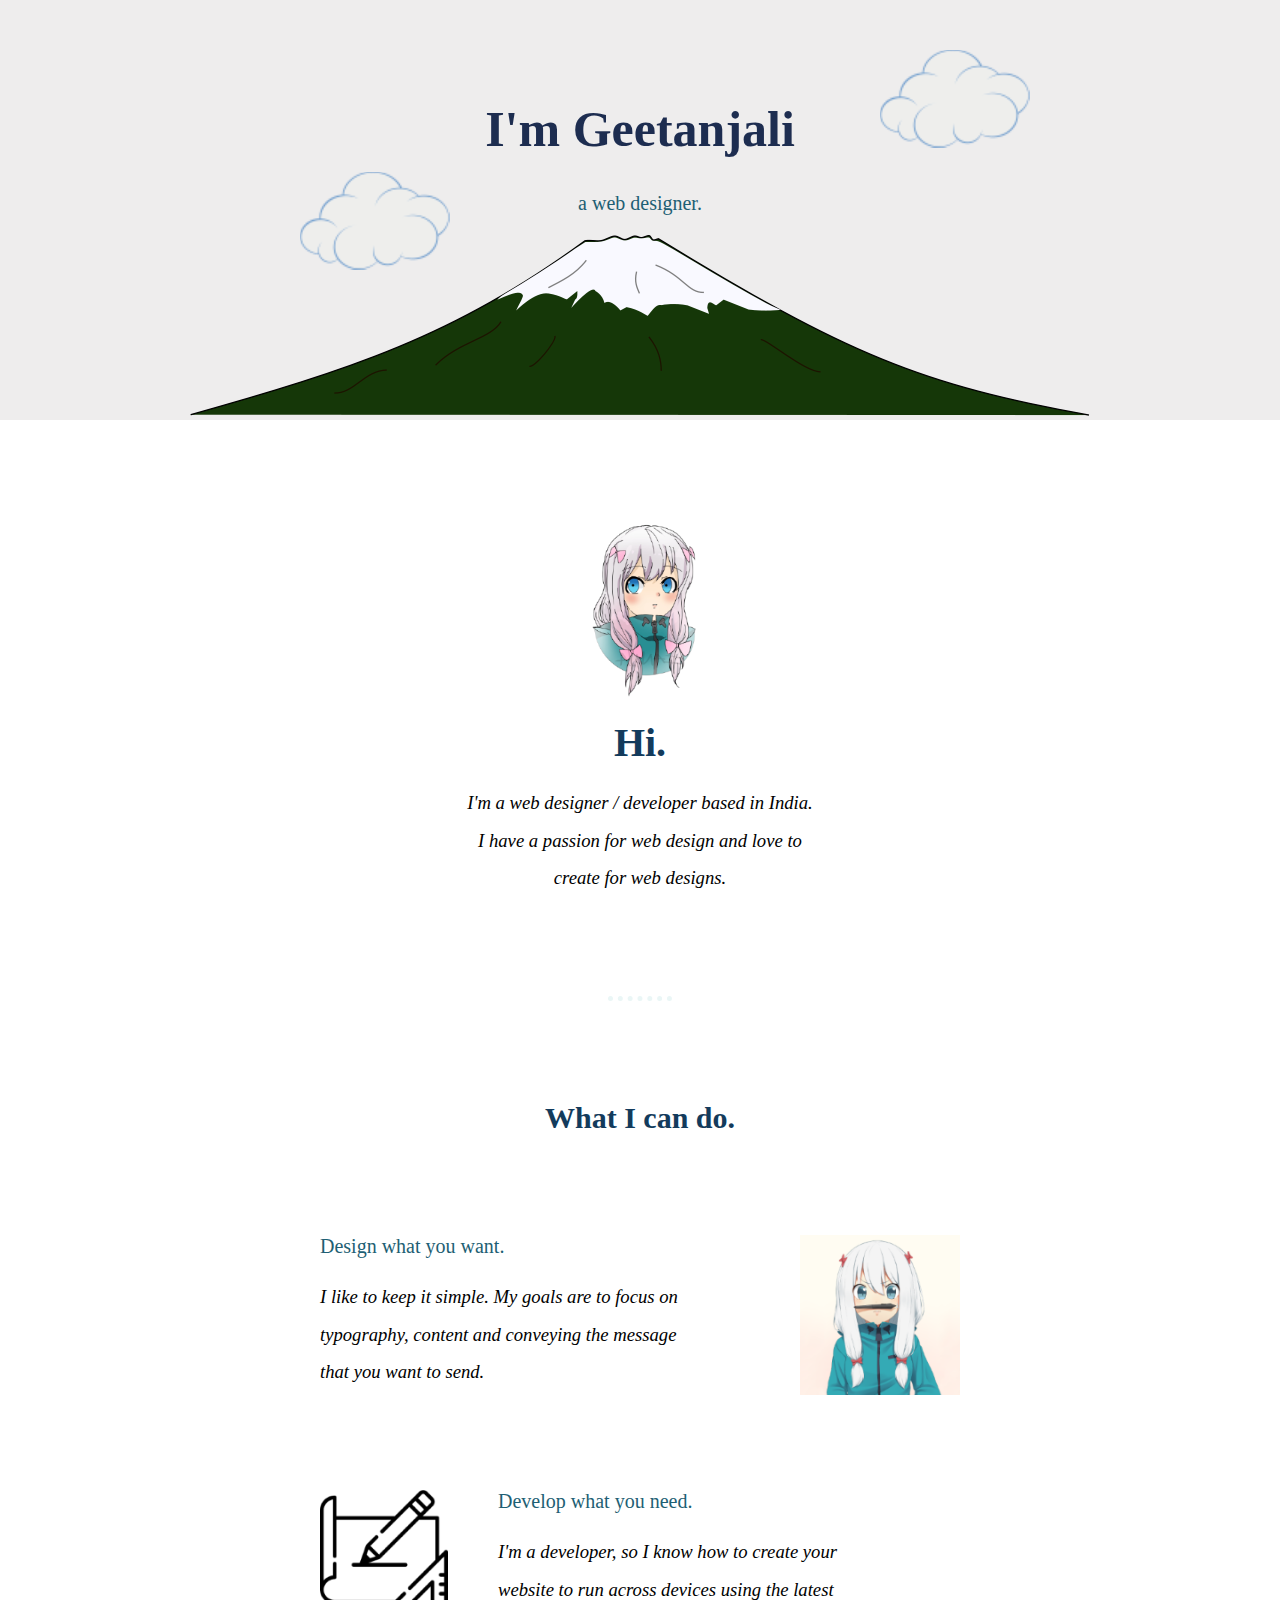
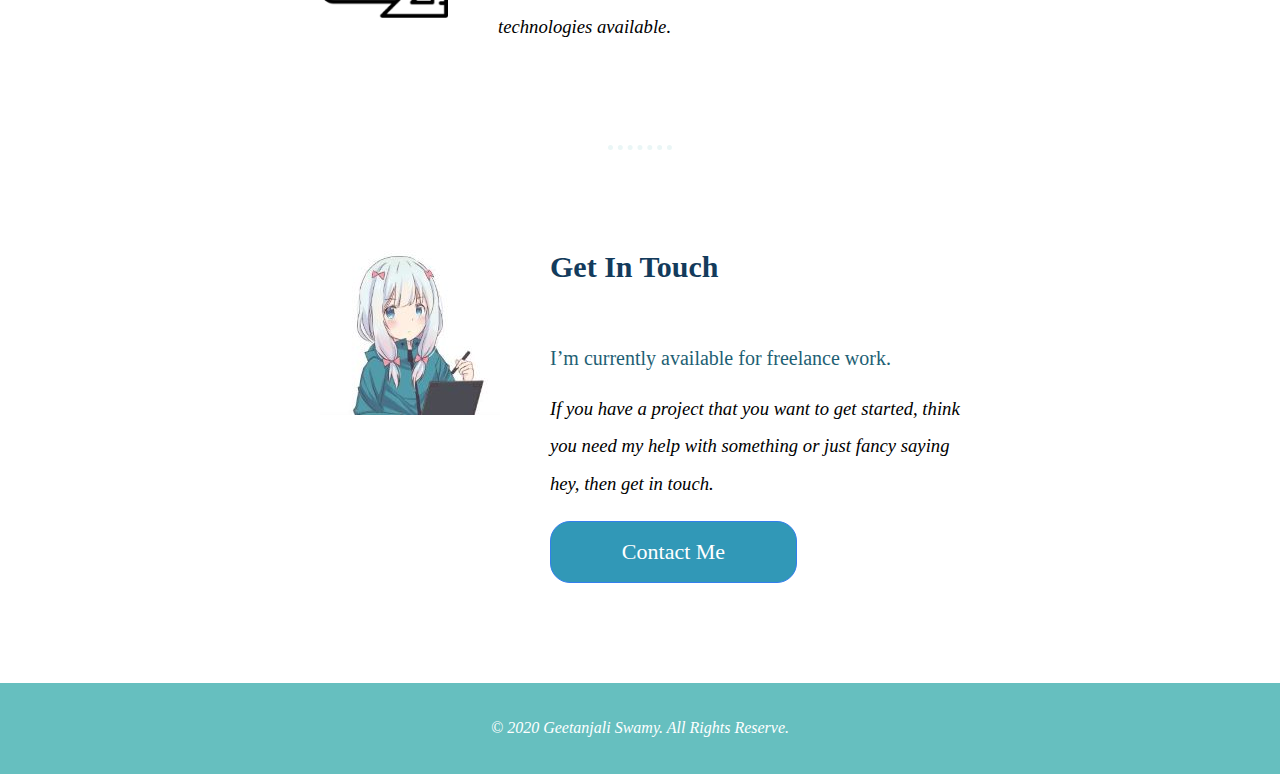
<file: index.html>
<!DOCTYPE html>
<html lang="en" dir="ltr">

<head>
  <meta charset="utf-8">
  <title>Geetanjali-a desginer</title>
  <link rel="stylesheet" href="css/style.css">
  <link rel="icon" type="image/png" sizes="32x32" href="favicon-32x32.png">
</head>

<body>

  <div class="top-container">
    <img class="top-cloud" src="image/cloud.svg.png" alt="cloud">
    <h1>I'm Geetanjali</h1>
    <h3>a web designer.</h3>
    <img class="bottom-cloud" src="image/cloud.svg.png" alt="cloud">
    <img src="image/mountains.png" alt="mountain">
 </div>
  <div class="middle-container">
    <div class="profile">
      <img class="top-favicon"src="image/favicon3.png" alt="favicon">
      <h2 class="hello">Hi.</h2>
      <p>I'm a web designer / developer based in India.<br> I have a passion for web design and love to<br> create for web designs.</p>
    </div>
    <hr>
    <div class="skills">
     <h2 class="skills">What I can do.</h2>
       <div class="skill-row">
        <img class="middle-favicon"src="image/favicon1.png" alt="favicon">
        <h3>Design what you want.</h3>
        <p>I like to keep it simple. My goals are to focus on <br>typography, content and conveying the message<br> that you want to send.</p>
      </div>
      <div class="skill-row">
        <img class="Icon"src="image/sketch.png" alt="icon">
        <h3>Develop what you need.</h3>
        <p>I'm a developer, so I know how to create your<br> website to run across devices using the latest<br> technologies available.</p>
      </div>
    </div>
    <hr>
    <div class="contact-me">
      <img class="bottom-favicon"src="image/favicon2.jpg" alt="favicon">
      <h2>Get In Touch</h2>
      <br>
      <h3>I’m currently available for freelance work.</h3>
      <p>If you have a project that you want to get started, think you need my help with something or just fancy saying hey, then get in touch.</p>
      <a href="contact.html" class="BUTTON_YJW">Contact Me</a>
    </div>
  </div>
  <div class="bottom-container">
    <p class="footer"> © 2020 Geetanjali Swamy. All Rights Reserve.</p>
  </div>
</body>

</html>
</file>
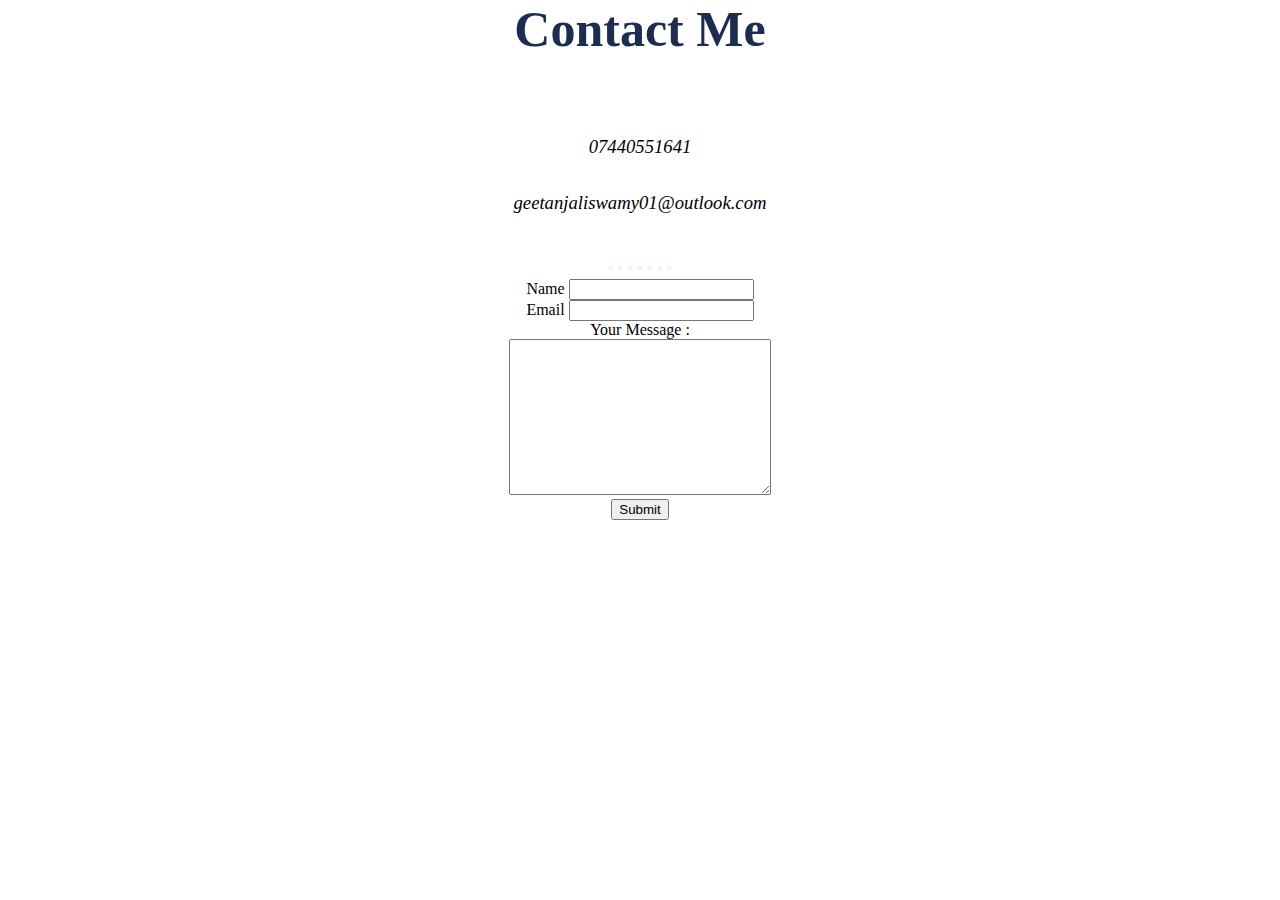
<file: contact.html>
<!DOCTYPE html>
<html lang="en" dir="ltr">
  <head>
    <meta charset="utf-8">
    <title>Contact Me</title>
    <link rel="stylesheet" href="css/style.css">
  </head>
  <body>
    <center>
    <h1>Contact Me</h1>
    <br>
    <p>07440551641</p>
    <p>geetanjaliswamy01@outlook.com</p>
    <br>
    <hr>
    <form action="mailto:geetanjanliswamy01@outlook.com" method="post" enctype="text/plain">
       <label>Name</label>
       <input type="text" name="Name" value=""><br>
       <label>Email</label>
       <input type="text" name="Email" value=""><br>
       <label>Your Message :</label><br>
       <textarea name="name" rows="10" cols="30"></textarea><br>
       <input type="submit" name="">
    </form>
  </center>
  </body>
</html>
</file>
<file: css/style.css>
body{

  margin: 0px;
  text-align: center;
}

h1{
  margin-top: 0;
  font-family:italic bold, serif ;
  color: #1d2d50;
  font-size:50px;
}
.top-container{
  background-color: #eeeded;
  position: relative;
  padding-top: 100px;
  margin: auto  auto 100px auto;
}

.top-cloud{
  position: absolute;
  right: 250px;
  top: 50px;
}

.bottom-cloud{
  position: absolute;
  left: 300px;
  bottom: 150px;
}
hr{
  border-style: none;
  border-top-style: dotted;
  border-color:#EAF6F6;
  border-width: 5px;
  width: 5%;
}
h2{
  color:#133b5c;
  font-family: italic ,serif;
  font-size: 30px;
}
h3{
  color:#1e5f74;
  font-family: italic bold, serif;
  font-size: 20px;
  font-weight: normal;
}
.profile{
  margin-bottom: 100px;
}
.hello{
  font-size: 40px;
  margin-top: 15px;
  margin-bottom: 15px;
}

p {
  font: italic  14pt/16pt Times, serif;
  line-height: 2;
}
.skills{
  margin: 100px auto auto auto;
}
.skill-row{
  width: 50%;
  margin: 100px auto 100px auto;
  text-align: left;
}
.middle-favicon{
  width: 25%;
  float: right;
  margin-left: 10px;
}
.Icon{
  width: 20%;
  float: left;
  margin-right: 50px;
}
.contact-me{
  width: 50%;
  margin:100px auto 100px auto;
  text-align: left;
}
.bottom-favicon{
  float: left;
  margin-right:50px;
  margin-bottom: 200px;
}
.BUTTON_YJW {
   background: #3198B7;
   -webkit-border-radius: 20px;
   -moz-border-radius: 20px;
   border-radius: 20px;
   height: 20px;
   line-height: 20px;
   color: #FFFFFF;
   font-family: Open Sans;
   width: 205px;
   font-size: 22px;
   font-weight: 100;
   padding: 20px;
   border: solid #337FED 1px;
   text-decoration: none;
   display: inline-block;
   cursor: pointer;
   text-align: center;
}

.BUTTON_YJW:hover {
   border: solid #337FED 1px;
   background: #66BFBF;
   -webkit-border-radius: 20px;
   -moz-border-radius: 20px;
   border-radius: 20px;
   text-decoration: none;
}
.bottom-container{
  background-color: #66BFBF;
  position: relative;
  padding-top: 20px;
  padding-bottom: 20px;
  text-align: center;
}

.footer{
  font: italic  12pt/14pt Times, serif;
  color: white;

}
</file>
